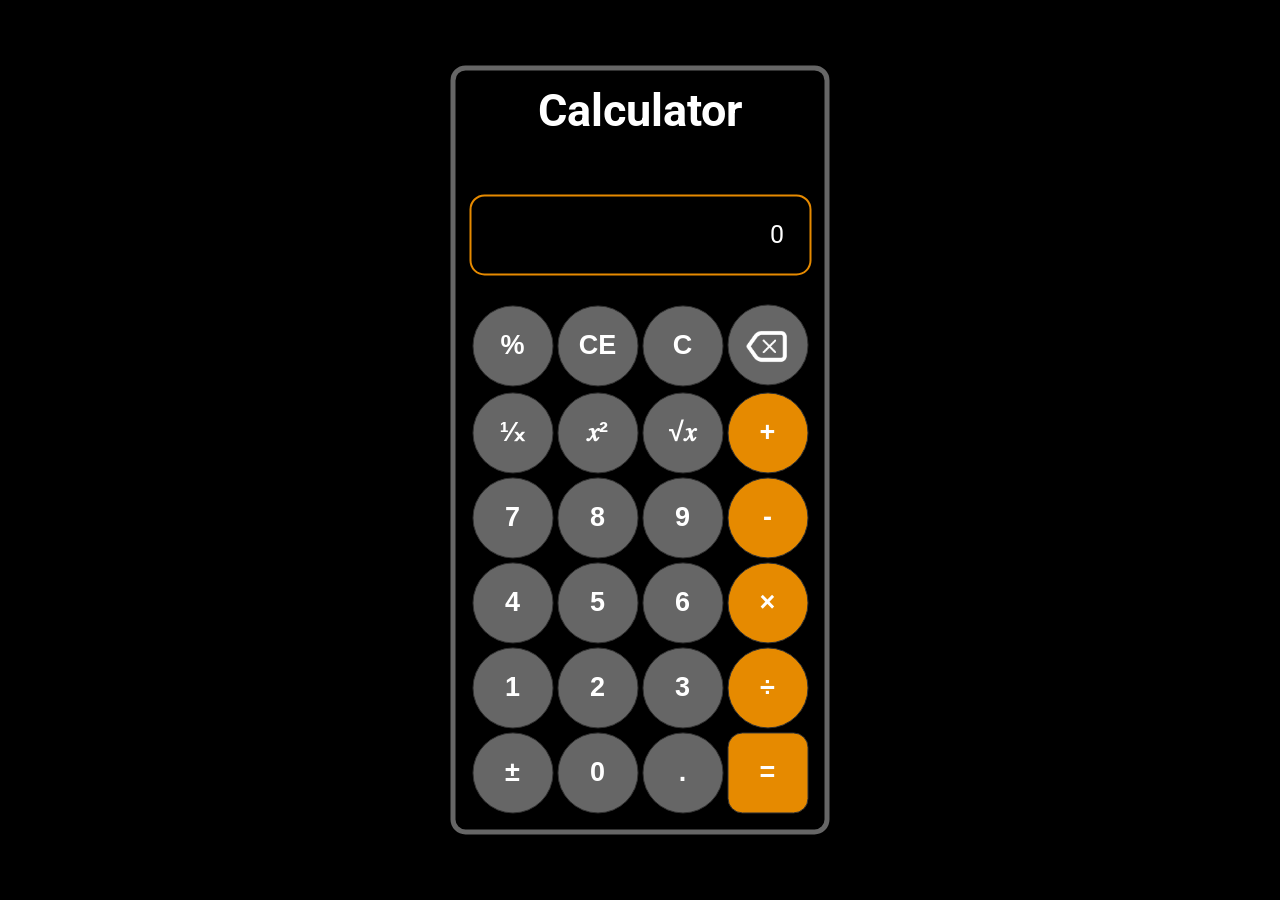
<file: Calculator/index.html>
<!DOCTYPE html>

<html>
<head>
    <Title>Calculator</title>
    <link rel="stylesheet" type="text/css" href="assets/calc_style.css"/>
    <script language="JavaScript" src="code.js" type="text/javascript"></script>
    <link href="https://fonts.googleapis.com/css2?family=Roboto:wght@300&display=swap" rel="stylesheet">
    <link rel="icon" type="image/png" href="assets/favicon.png"/>
    <meta name="viewport" content="width=device-width, initial-scale=1">
    <meta http-equiv="Content-Type" content="text/html; charset=utf-8">
</head>
<body>
    <div id="calculator">
        <h1>Calculator</h1>
        <p id="last_operation_history"></p>
        <p id="box" class="box">0</p>
        <table id="table">
            <tr>
                <td><button onclick="calculate_percentage()">%</button></td>
                <td><button onclick="clear_entry()">CE</button></td>
                <td><button onclick="button_clear()">C</button></td>
                <td><button id="backspace_btn" onclick="backspace_remove()"></button></td>
            </tr>
            <tr>
                <td><button onclick="division_one()">¹∕ₓ</button></td>
                <td><button onclick="power_of()">𝑥²</button></td>
                <td><button onclick="square_root()">√𝑥</button></td>
                <td><button id="plusOp" value="+" class="operator" onclick="button_number('+')">+</button></td>
            </tr>
            <tr>
                <td><button onclick="button_number(7)">7</button></td>
                <td><button onclick="button_number(8)">8</button></td>
                <td><button onclick="button_number(9)">9</button></td>
                <td><button id="subOp" value="-" class="operator" onclick="button_number('-')">-</button></td>
            </tr>
            <tr>
                <td><button onclick="button_number(4)">4</button></td>
                <td><button onclick="button_number(5)">5</button></td>
                <td><button onclick="button_number(6)">6</button></td>
                <td><button id="multiOp" value="*" class="operator" onclick="button_number('*')">×</button></td>
            </tr>
            <tr>
                <td><button onclick="button_number(1)">1</button></td>
                <td><button onclick="button_number(2)">2</button></td>
                <td><button onclick="button_number(3)">3</button></td>            
                <td><button id="divOp" value="/" class="operator" onclick="button_number('/')">÷</button></td>
            </tr>
            <tr>
                <td><button onclick="plus_minus()">±</button></td>
                <td><button onclick="button_number(0)">0</button></td>
                <td><button id="dot" value="." onclick="button_number('.')">.</button></td>
                <td colspan="4"><button value="=" class="operator" id="equal_sign" onclick="button_number('=')">=</button></td>
            </tr>
        </table>
    </div>
</body>
</html>
</file>
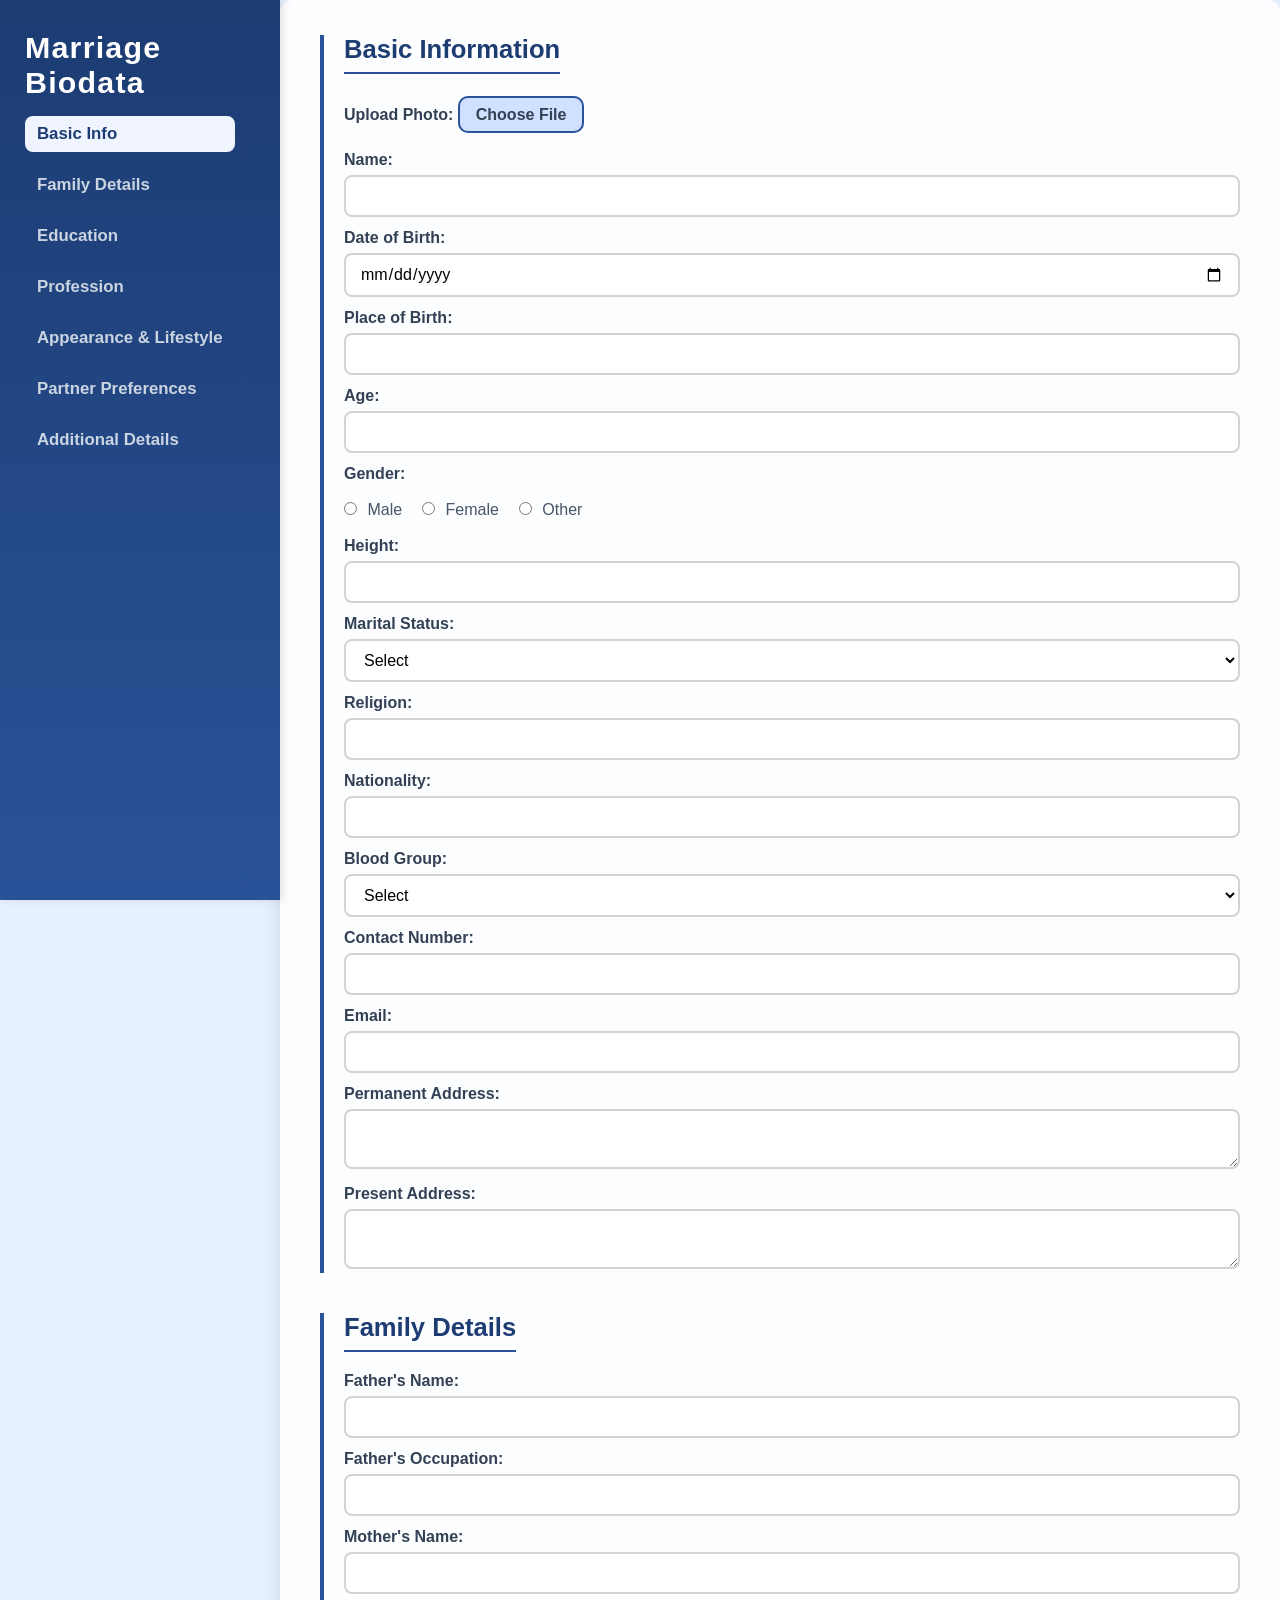
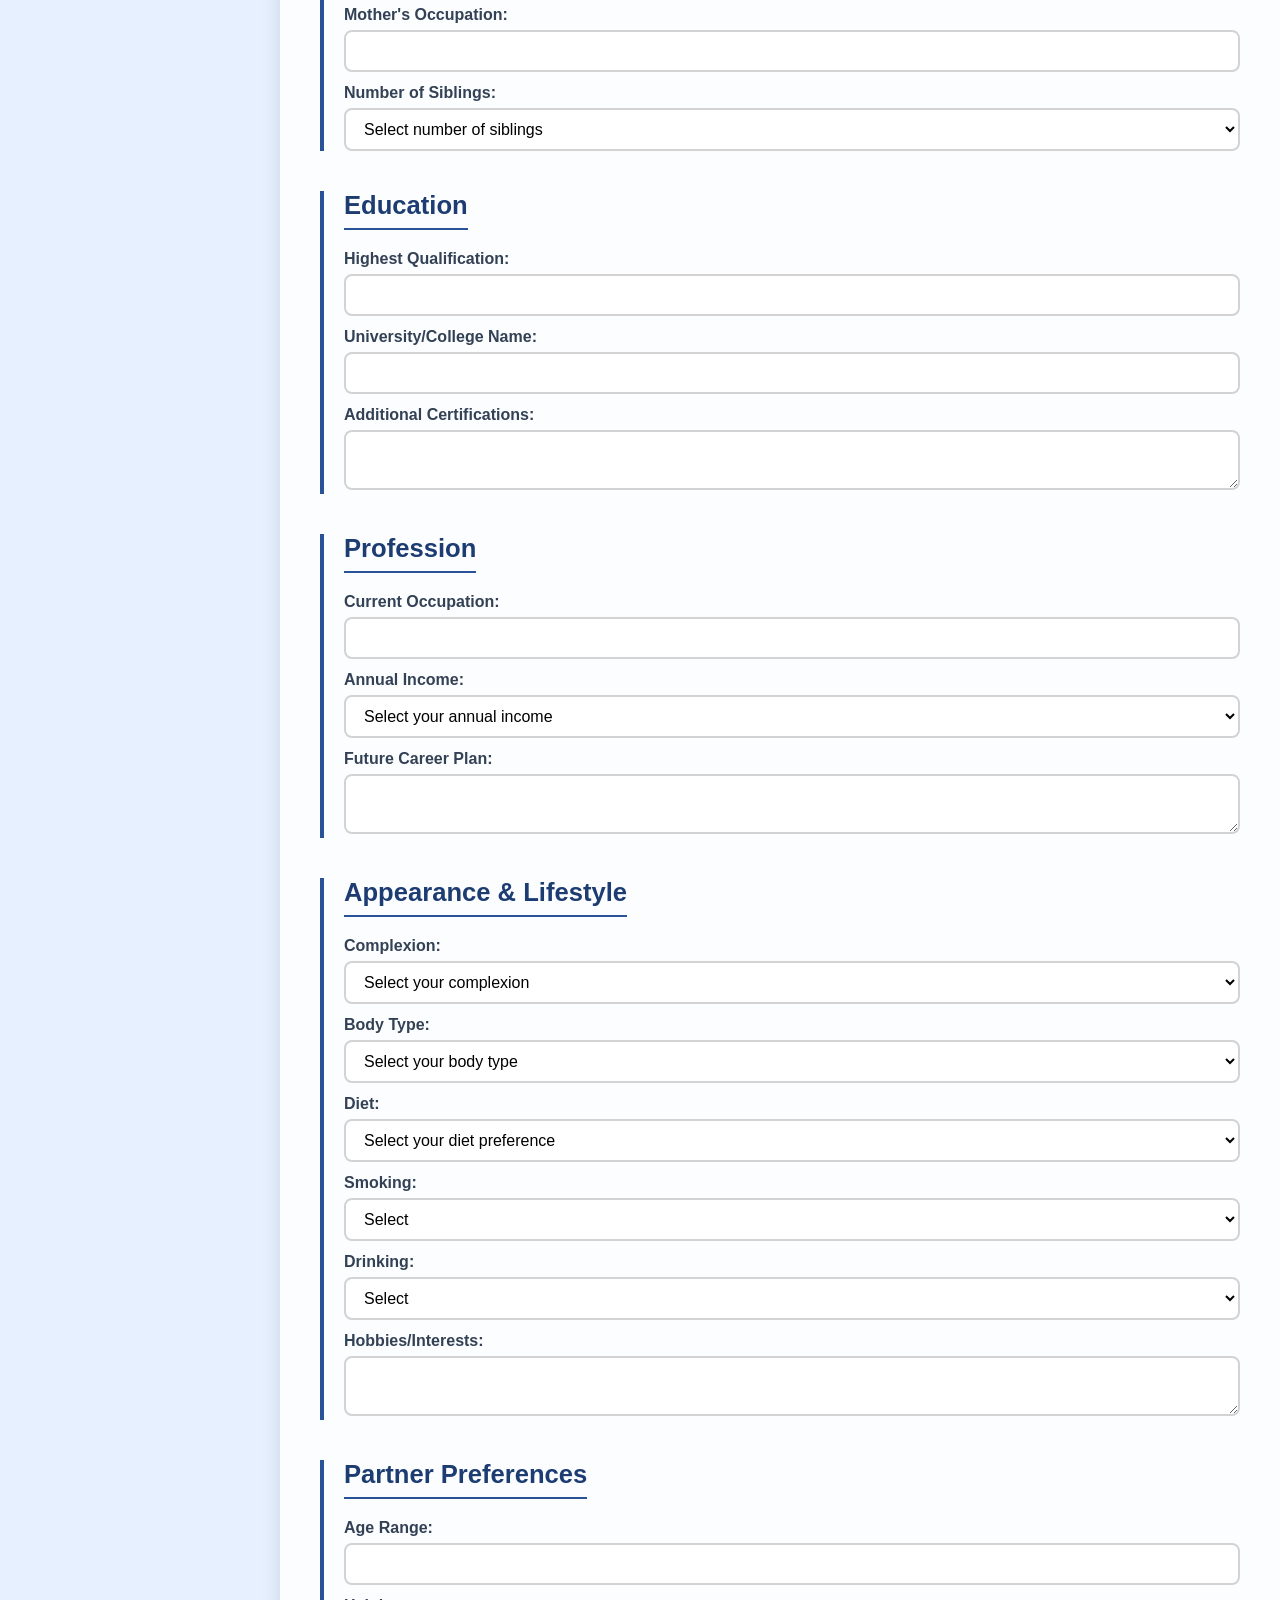
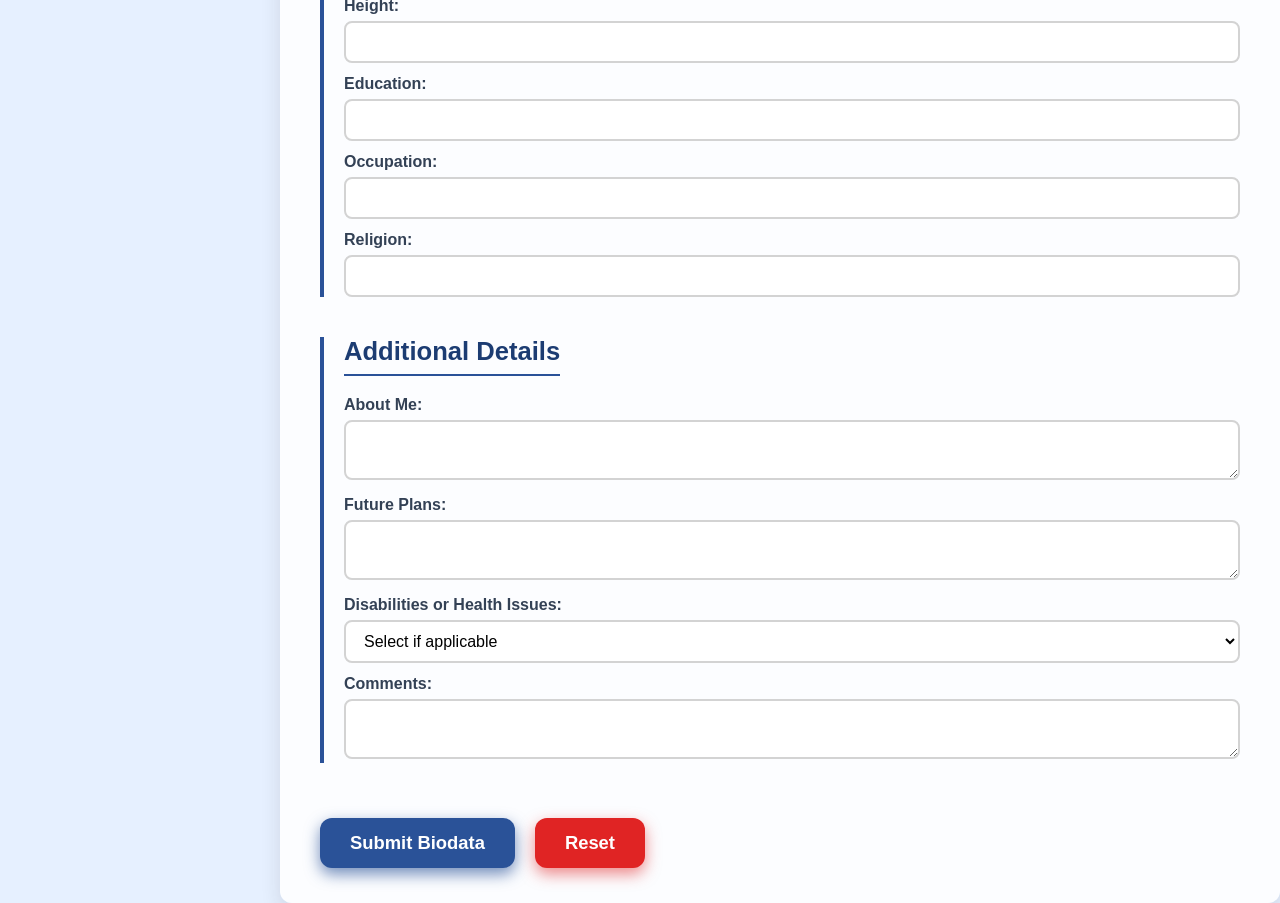
<file: Harvard/biodata/index.html>
<!DOCTYPE html>
<html lang="en">
<head>
    <meta charset="UTF-8">
    <meta name="viewport" content="width=device-width, initial-scale=1.0">
    <title>Marriage Biodata</title>
    <link rel="stylesheet" href="styles.css">
</head>
<body>
    <div class="app-wrapper">
        <aside class="sidebar">
            <h1>Marriage Biodata</h1>
            <nav>
                <ul>
                    <li><a href="#basicInfo" class="active">Basic Info</a></li>
                    <li><a href="#familyDetails">Family Details</a></li>
                    <li><a href="#education">Education</a></li>
                    <li><a href="#profession">Profession</a></li>
                    <li><a href="#lifestyle">Appearance & Lifestyle</a></li>
                    <li><a href="#partnerPreferences">Partner Preferences</a></li>
                    <li><a href="#additionalDetails">Additional Details</a></li>
                </ul>
            </nav>
        </aside>

        <main class="form-container">
            <form id="biodataForm" onsubmit="return validateForm(event)">
                <div class="form-section" id="basicInfo">
                    <h2>Basic Information</h2>
                    <label for="photo" class="file-upload">Upload Photo:
                        <span class="file-custom">Choose File</span>
                        <input type="file" id="photo" accept="image/*">
                    </label>

                    <label for="name">Name:</label>
                    <input type="text" id="name" oninput="validateTextOnly(this)">

                    <label for="dob">Date of Birth:</label>
                    <input type="date" id="dob" oninput="validateMixed(this)">

                    <label for="placeOfBirth">Place of Birth:</label>
                    <input type="text" id="placeOfBirth" oninput="validateTextOnly(this)">

                    <label for="age">Age:</label>
                    <input type="number" id="age" oninput="validateNumberOnly(this)">

                    <label>Gender:</label>
                    <div class="radio-group">
                        <label><input type="radio" name="gender" value="Male"> Male</label>
                        <label><input type="radio" name="gender" value="Female"> Female</label>
                        <label><input type="radio" name="gender" value="Other"> Other</label>
                    </div>

                    <label for="height">Height:</label>
                    <input type="text" id="height" oninput="validateHeight(this)">

                    <label for="maritalStatus">Marital Status:</label>
                    <select id="maritalStatus" onchange="validateSelect(this)">
                        <option value="Select">Select</option>
                        <option value="Married">Married</option>
                        <option value="Never Married">Never Married</option>
                        <option value="Divorced">Divorced</option>
                        <option value="Widowed">Widowed</option>
                        <option value="Other">Other</option>
                    </select>

                    <label for="religion">Religion:</label>
                    <input type="text" id="religion" oninput="validateTextOnly(this)">

                    <label for="nationality">Nationality:</label>
                    <input type="text" id="nationality" oninput="validateTextOnly(this)">

                    <label for="bloodGroup">Blood Group:</label>
                    <select id="bloodGroup" onchange="validateSelect(this)">
                        <option value="Select">Select</option>
                        <option value="A+">A+</option>
                        <option value="A-">A-</option>
                        <option value="B+">B+</option>
                        <option value="B-">B-</option>
                        <option value="AB+">AB+</option>
                        <option value="AB-">AB-</option>
                        <option value="O+">O+</option>
                        <option value="O-">O-</option>
                    </select>

                    <label for="contact">Contact Number:</label>
                    <input type="tel" id="contact" oninput="validateNumberOnly(this)">

                    <label for="email">Email:</label>
                    <input type="email" id="email" oninput="validateMixed(this)">

                    <label for="permanentAddress">Permanent Address:</label>
                    <textarea id="permanentAddress" oninput="validateMixed(this)"></textarea>

                    <label for="presentAddress">Present Address:</label>
                    <textarea id="presentAddress" oninput="validateMixed(this)"></textarea>
                </div>

                <div class="form-section" id="familyDetails">
                    <h2>Family Details</h2>
                    <label for="fatherName">Father's Name:</label>
                    <input type="text" id="fatherName" oninput="validateTextOnly(this)">

                    <label for="fatherOccupation">Father's Occupation:</label>
                    <input type="text" id="fatherOccupation" oninput="validateTextOnly(this)">

                    <label for="motherName">Mother's Name:</label>
                    <input type="text" id="motherName" oninput="validateTextOnly(this)">

                    <label for="motherOccupation">Mother's Occupation:</label>
                    <input type="text" id="motherOccupation" oninput="validateTextOnly(this)">

                    <label for="siblings">Number of Siblings:</label>
                    <select id="siblings" onchange="validateSelect(this)">
                        <option value="Select number of siblings">Select number of siblings</option>
                        <option value="0">0</option>
                        <option value="1">1</option>
                        <option value="2">2</option>
                        <option value="3">3</option>
                        <option value="4">4</option>
                        <option value="5 or more">5 or more</option>
                    </select>
                </div>

                <div class="form-section" id="education">
                    <h2>Education</h2>
                    <label for="highestQualification">Highest Qualification:</label>
                    <input type="text" id="highestQualification" oninput="validateTextOnly(this)">

                    <label for="university">University/College Name:</label>
                    <input type="text" id="university" oninput="validateTextOnly(this)">

                    <label for="additionalCertifications">Additional Certifications:</label>
                    <textarea id="additionalCertifications" oninput="validateTextOnly(this)"></textarea>
                </div>

                <div class="form-section" id="profession">
                    <h2>Profession</h2>
                    <label for="occupation">Current Occupation:</label>
                    <input type="text" id="occupation" oninput="validateTextOnly(this)">

                    <label for="income">Annual Income:</label>
                    <select id="income" onchange="validateSelect(this)">
                        <option value="Select your annual income">Select your annual income</option>
                        <option value="Currently Unemployed">Currently Unemployed</option>
                        <option value="0 - 10,000 Tk">0 - 10,000 Tk</option>
                        <option value="10,001 - 20,000 Tk">10,001 - 20,000 Tk</option>
                        <option value="20,001 - 30,000 Tk">20,001 - 30,000 Tk</option>
                        <option value="30,001 - 50,000 Tk">30,001 - 50,000 Tk</option>
                        <option value="50,001 - 70,000 Tk">50,001 - 70,000 Tk</option>
                        <option value="70,001 - 100,000 Tk">70,001 - 100,000 Tk</option>
                        <option value="100,001 - 150,000 Tk">100,001 - 150,000 Tk</option>
                        <option value="150,001 - 200,000 Tk">150,001 - 200,000 Tk</option>
                        <option value="Above 200,000 Tk">Above 200,000 Tk</option>
                    </select>

                    <label for="futureCareerPlan">Future Career Plan:</label>
                    <textarea id="futureCareerPlan" oninput="validateTextOnly(this)"></textarea>
                </div>

                <div class="form-section" id="lifestyle">
                    <h2>Appearance & Lifestyle</h2>
                    <label for="complexion">Complexion:</label>
                    <select id="complexion" onchange="validateSelect(this)">
                        <option value="Select your complexion">Select your complexion</option>
                        <option value="Very Fair">Very Fair</option>
                        <option value="Fair">Fair</option>
                        <option value="Wheatish">Wheatish</option>
                        <option value="Medium">Medium</option>
                        <option value="Dusky">Dusky</option>
                        <option value="Dark">Dark</option>
                        <option value="Other">Other</option>
                    </select>

                    <label for="bodyType">Body Type:</label>
                    <select id="bodyType" onchange="validateSelect(this)">
                        <option value="Select your body type">Select your body type</option>
                        <option value="Slim">Slim</option>
                        <option value="Athletic">Athletic</option>
                        <option value="Average">Average</option>
                        <option value="Fit">Fit</option>
                        <option value="Chubby">Chubby</option>
                        <option value="Heavy">Heavy</option>
                        <option value="Other">Other</option>
                    </select>

                    <label for="diet">Diet:</label>
                    <select id="diet" onchange="validateSelect(this)">
                        <option value="Select your diet preference">Select your diet preference</option>
                        <option value="Vegetarian">Vegetarian</option>
                        <option value="Non-Vegetarian">Non-Vegetarian</option>
                        <option value="Eggetarian (Vegetarian + Eggs)">Eggetarian (Vegetarian + Eggs)</option>
                        <option value="Vegan (No animal products)">Vegan (No animal products)</option>
                        <option value="Halal">Halal</option>
                        <option value="Kosher">Kosher</option>
                        <option value="Occasionally Non-Vegetarian">Occasionally Non-Vegetarian</option>
                        <option value="Pescatarian (Fish but no other meat)">Pescatarian (Fish but no other meat)</option>
                        <option value="Jain (Strict vegetarian, no root vegetables)">Jain (Strict vegetarian, no root vegetables)</option>
                        <option value="No Specific Preference">No Specific Preference</option>
                        <option value="Other">Other</option>
                    </select>

                    <label for="smoking">Smoking:</label>
                    <select id="smoking" onchange="validateSelect(this)">
                        <option value="Select">Select</option>
                        <option value="No">No</option>
                        <option value="Occasionally">Occasionally</option>
                        <option value="Yes">Yes</option>
                    </select>

                    <label for="drinking">Drinking:</label>
                    <select id="drinking" onchange="validateSelect(this)">
                        <option value="Select">Select</option>
                        <option value="No">No</option>
                        <option value="Occasionally">Occasionally</option>
                        <option value="Yes">Yes</option>
                    </select>

                    <label for="hobbies">Hobbies/Interests:</label>
                    <textarea id="hobbies" oninput="validateTextOnly(this)"></textarea>
                </div>

                <div class="form-section" id="partnerPreferences">
                    <h2>Partner Preferences</h2>
                    <label for="partnerAge">Age Range:</label>
                    <input type="text" id="partnerAge" oninput="validateAgeRange(this)">

                    <label for="partnerHeight">Height:</label>
                    <input type="text" id="partnerHeight" oninput="validateHeight(this)">

                    <label for="partnerEducation">Education:</label>
                    <input type="text" id="partnerEducation" oninput="validateTextOnly(this)">

                    <label for="partnerOccupation">Occupation:</label>
                    <input type="text" id="partnerOccupation" oninput="validateTextOnly(this)">

                    <label for="partnerReligion">Religion:</label>
                    <input type="text" id="partnerReligion" oninput="validateTextOnly(this)">
                </div>

                <div class="form-section" id="additionalDetails">
                    <h2>Additional Details</h2>
                    <label for="aboutMe">About Me:</label>
                    <textarea id="aboutMe" oninput="validateTextOnly(this)"></textarea>

                    <label for="futurePlans">Future Plans:</label>
                    <textarea id="futurePlans" oninput="validateTextOnly(this)"></textarea>

                    <label for="disability">Disabilities or Health Issues:</label>
                    <select id="disability" onchange="validateSelect(this)">
                        <option value="Select if applicable">Select if applicable</option>
                        <option value="None">None</option>
                        <option value="Visual Impairment">Visual Impairment</option>
                        <option value="Hearing Impairment">Hearing Impairment</option>
                        <option value="Physical Disability">Physical Disability</option>
                        <option value="Speech Disorder">Speech Disorder</option>
                        <option value="Mental Health Condition">Mental Health Condition</option>
                        <option value="Chronic Illness (e.g., Diabetes, Asthma)">Chronic Illness (e.g., Diabetes, Asthma)</option>
                        <option value="Neurological Condition">Neurological Condition</option>
                        <option value="Other (please specify)">Other (please specify)</option>
                    </select>

                    <label for="comments">Comments:</label>
                    <textarea id="comments" oninput="validateMixed(this)"></textarea>
                </div>

                <div class="submit-area">
                    <button type="submit">Submit Biodata</button>
                    <button type="reset" class="reset-btn">Reset</button>
                </div>
            </form>
        </main>
    </div>
    <script src="script.js"></script>
</body>
</html>
</file>
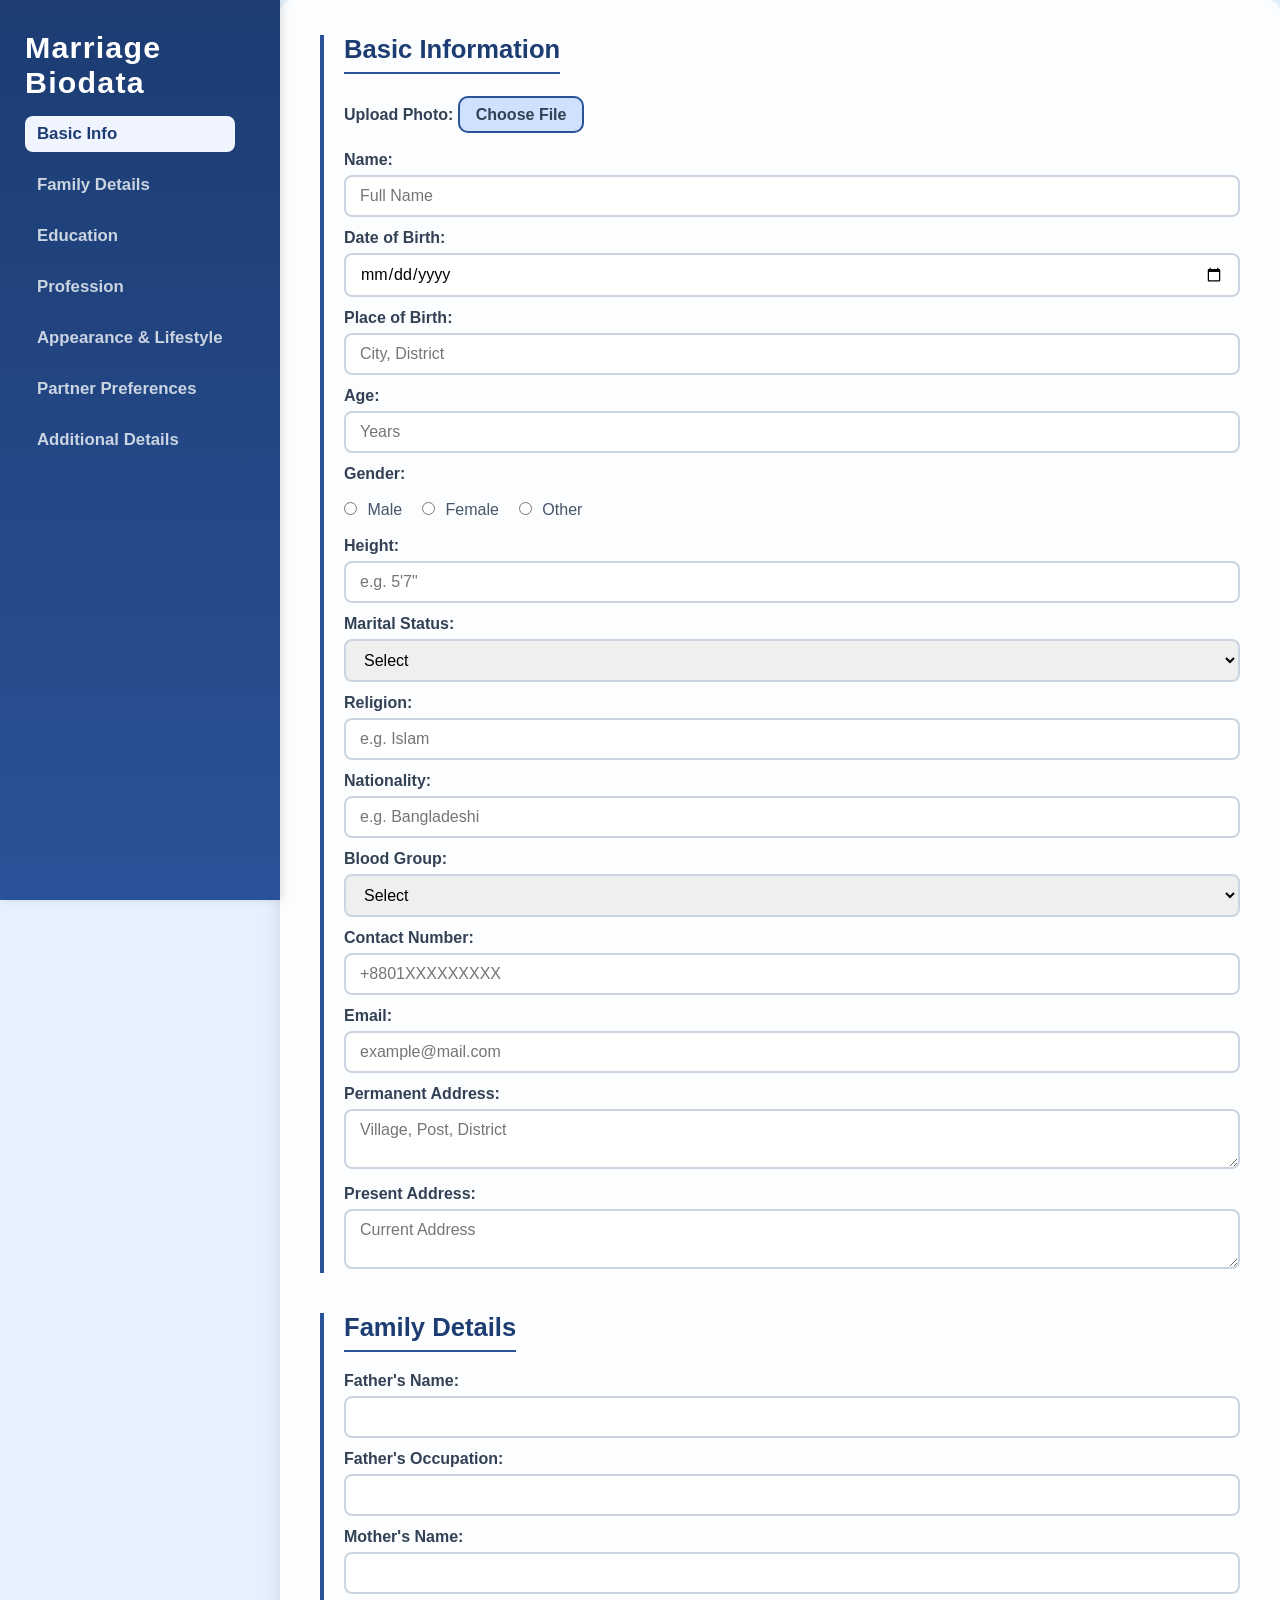
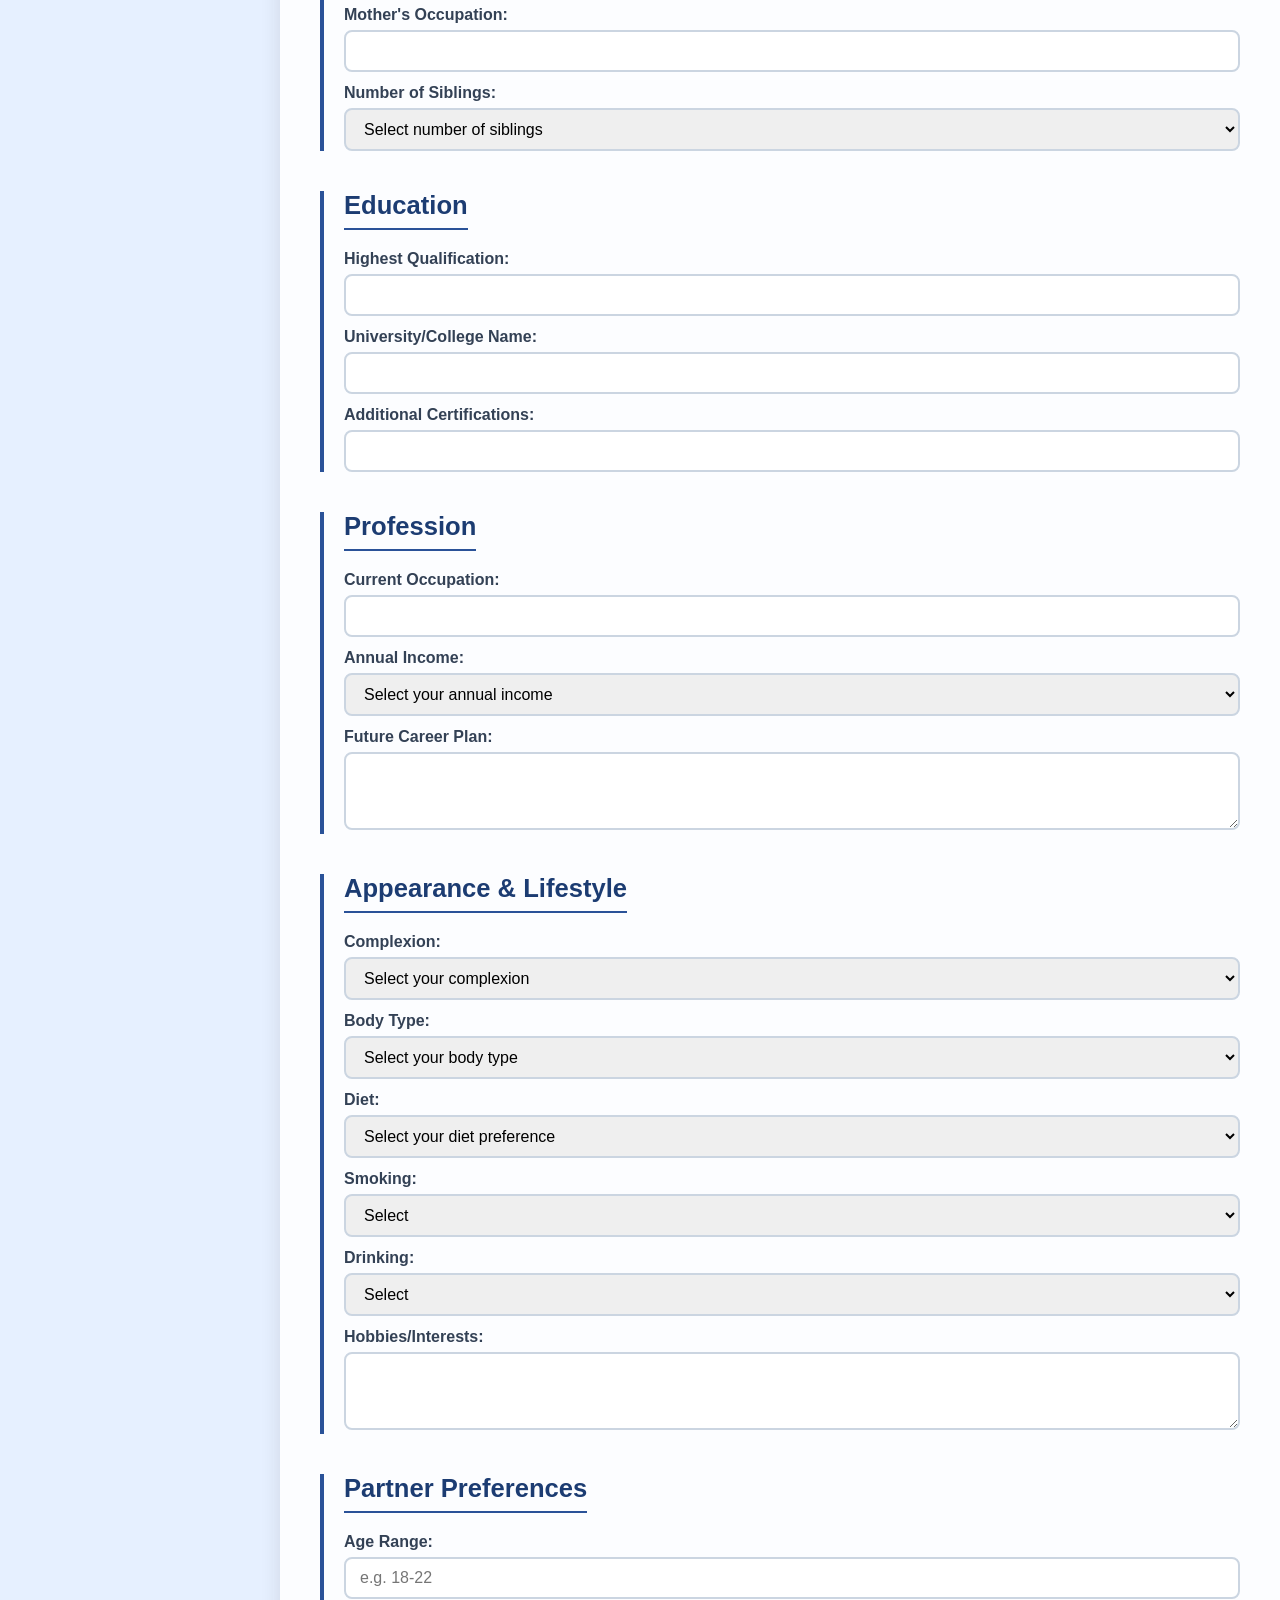
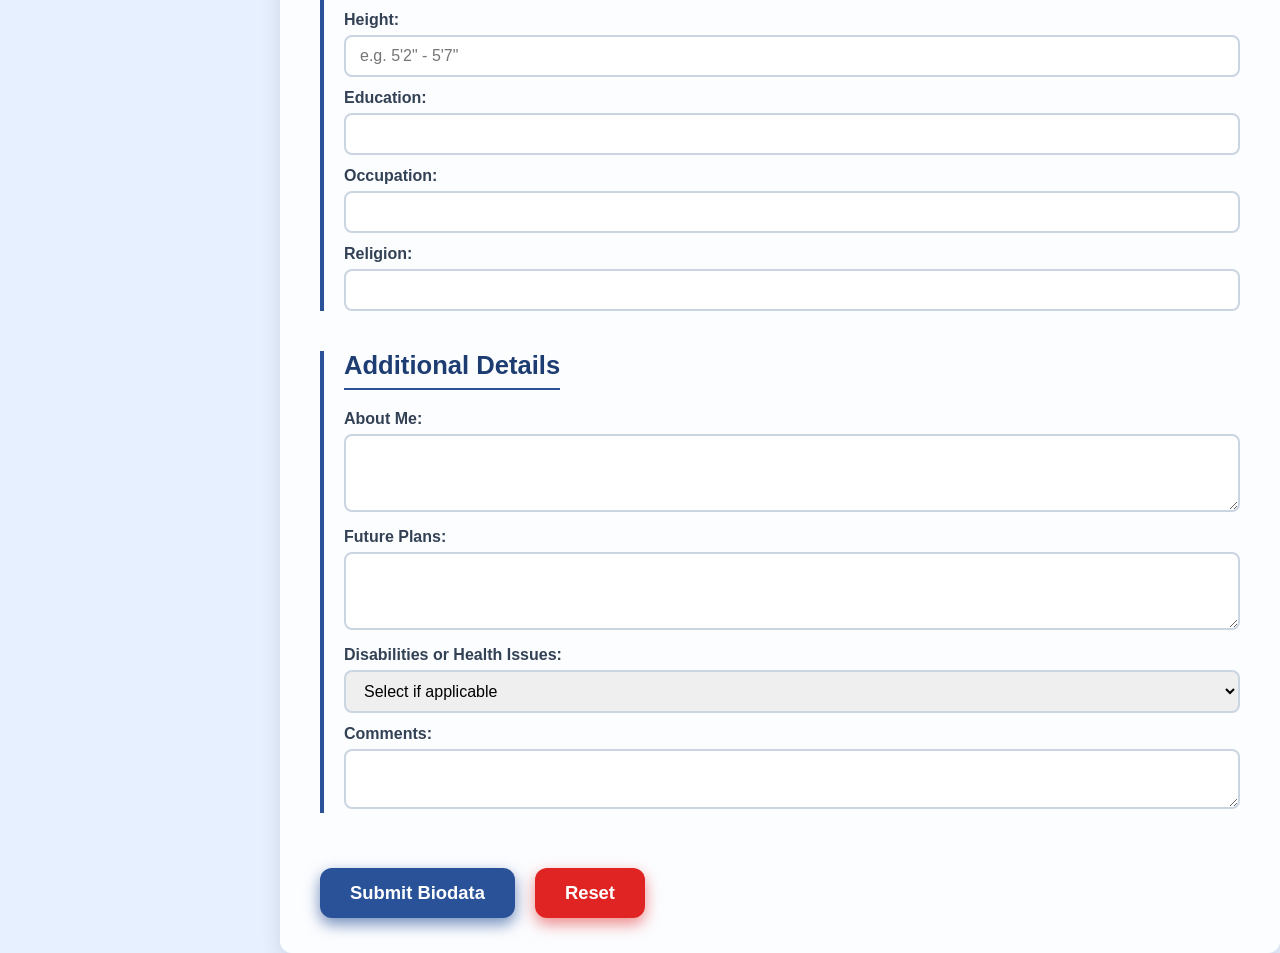
<file: Lab-01/marriage_biodata/index.html>
<!DOCTYPE html>
<html lang="en">
<head>
  <meta charset="UTF-8" />
  <meta name="viewport" content="width=device-width, initial-scale=1" />
  <title>Marriage Biodata Form</title>
  <link rel="stylesheet" href="styles.css" />
</head>
<body>
  <div class="app-wrapper">
    <aside class="sidebar">
      <h1>Marriage Biodata</h1>
      <nav>
        <ul>
          <li><a href="#basic-info" class="active">Basic Info</a></li>
          <li><a href="#family-details">Family Details</a></li>
          <li><a href="#education">Education</a></li>
          <li><a href="#profession">Profession</a></li>
          <li><a href="#appearance">Appearance & Lifestyle</a></li>
          <li><a href="#partner-preferences">Partner Preferences</a></li>
          <li><a href="#additional-details">Additional Details</a></li>
        </ul>
      </nav>
    </aside>

    <main class="form-container">
      <form>

        <section id="basic-info" class="form-section">
          <h2>Basic Information</h2>

          <label class="file-upload">
            Upload Photo:
            <input type="file" name="photo" accept="image/*" />
            <span class="file-custom">Choose File</span>
          </label>

          <label for="name">Name:</label>
          <input type="text" id="name" name="name" placeholder="Full Name" />

          <label for="dob">Date of Birth:</label>
          <input type="date" id="dob" name="dob" />

          <label for="pob">Place of Birth:</label>
          <input type="text" id="pob" name="pob" placeholder="City, District" />

          <label for="age">Age:</label>
          <input type="number" id="age" name="age" min="1" placeholder="Years" />

          <label>Gender:</label>
          <div class="radio-group">
            <label><input type="radio" name="gender" value="Male" /> Male</label>
            <label><input type="radio" name="gender" value="Female" /> Female</label>
            <label><input type="radio" name="gender" value="Other" /> Other</label>
          </div>

          <label for="height">Height:</label>
          <input type="text" id="height" name="height" placeholder="e.g. 5'7&quot;" />

          <label for="marital-status">Marital Status:</label>
          <select id="marital-status" name="marital-status">
            <option value="">Select</option>
            <option>Married</option>
            <option>Never Married</option>
            <option>Divorced</option>
            <option>Widowed</option>
            <option>Other</option>
          </select>

          <label for="religion">Religion:</label>
          <input type="text" id="religion" name="religion" placeholder="e.g. Islam" />

          <label for="nationality">Nationality:</label>
          <input type="text" id="nationality" name="nationality" placeholder="e.g. Bangladeshi" />

          <label for="blood-group">Blood Group:</label>
          <select id="blood-group" name="blood-group">
            <option value="">Select</option>
            <option>A+</option><option>A-</option><option>B+</option><option>B-</option>
            <option>AB+</option><option>AB-</option><option>O+</option><option>O-</option>
          </select>

          <label for="contact-number">Contact Number:</label>
          <input type="tel" id="contact-number" name="contact-number" placeholder="+8801XXXXXXXXX" />

          <label for="email">Email:</label>
          <input type="email" id="email" name="email" placeholder="example@mail.com" />

          <label for="permanent-address">Permanent Address:</label>
          <textarea id="permanent-address" name="permanent-address" rows="2" placeholder="Village, Post, District"></textarea>

          <label for="present-address">Present Address:</label>
          <textarea id="present-address" name="present-address" rows="2" placeholder="Current Address"></textarea>
        </section>

        <section id="family-details" class="form-section">
          <h2>Family Details</h2>

          <label for="father-name">Father's Name:</label>
          <input type="text" id="father-name" name="father-name" />

          <label for="father-occupation">Father's Occupation:</label>
          <input type="text" id="father-occupation" name="father-occupation" />

          <label for="mother-name">Mother's Name:</label>
          <input type="text" id="mother-name" name="mother-name" />

          <label for="mother-occupation">Mother's Occupation:</label>
          <input type="text" id="mother-occupation" name="mother-occupation" />

          <label for="siblings">Number of Siblings:</label>
            <select id="siblings" name="siblings">
              <option value="" disabled selected>Select number of siblings</option>
              <option value="0">0</option>
              <option value="1">1</option>
              <option value="2">2</option>
              <option value="3">3</option>
              <option value="4">4</option>
              <option value="5+">5 or more</option>
            </select>

        </section>

        <section id="education" class="form-section">
          <h2>Education</h2>

          <label for="highest-qualification">Highest Qualification:</label>
          <input type="text" id="highest-qualification" name="highest-qualification" />

          <label for="currently-pursuing">University/College Name:</label>
          <input type="text" id="currently-pursuing" name="currently-pursuing" />

          <label for="additional-certifications">Additional Certifications:</label>
          <input type="text" id="additional-certifications" name="additional-certifications" />
        </section>

        <section id="profession" class="form-section">
          <h2>Profession</h2>

          <label for="current-occupation">Current Occupation:</label>
          <input type="text" id="current-occupation" name="current-occupation" />

          <label for="annual-income">Annual Income:</label>
            <select id="annualIncome" name="annualIncome">
              <option value="" disabled selected>Select your annual income</option>
              <option value="unemployed">Currently Unemployed</option>
              <option value="0-10000">0 - 10,000 Tk</option>
              <option value="10001-20000">10,001 - 20,000 Tk</option>
              <option value="20001-30000">20,001 - 30,000 Tk</option>
              <option value="30001-50000">30,001 - 50,000 Tk</option>
              <option value="50001-70000">50,001 - 70,000 Tk</option>
              <option value="70001-100000">70,001 - 100,000 Tk</option>
              <option value="100001-150000">100,001 - 150,000 Tk</option>
              <option value="150001-200000">150,001 - 200,000 Tk</option>
              <option value="above-200000">Above 200,000 Tk</option>
            </select>

          <label for="future-career-plan">Future Career Plan:</label>
          <textarea id="future-career-plan" name="future-career-plan" rows="3"></textarea>
        </section>

        <section id="appearance" class="form-section">
          <h2>Appearance & Lifestyle</h2>

          <label for="complexion">Complexion:</label>
            <select id="complexion" name="complexion">
               <option value="" disabled selected>Select your complexion</option>
               <option value="very_fair">Very Fair</option>
               <option value="fair">Fair</option>
               <option value="wheatish">Wheatish</option>
               <option value="medium">Medium</option>
               <option value="dusky">Dusky</option>
               <option value="dark">Dark</option>
               <option value="other">Other</option>
            </select>


          <label for="bodyType">Body Type:</label>
             <select id="bodyType" name="bodyType">
               <option value="" disabled selected>Select your body type</option>
               <option value="slim">Slim</option>
               <option value="athletic">Athletic</option>
               <option value="average">Average</option>
               <option value="fit">Fit</option>
               <option value="chubby">Chubby</option>
               <option value="heavy">Heavy</option>
               <option value="other">Other</option>
            </select>


          <label for="diet">Diet:</label>
            <select id="diet" name="diet">
               <option value="" disabled selected>Select your diet preference</option>
               <option value="vegetarian">Vegetarian</option>
               <option value="non_vegetarian">Non-Vegetarian</option>
               <option value="eggetarian">Eggetarian (Vegetarian + Eggs)</option>
               <option value="vegan">Vegan (No animal products)</option>
               <option value="halal">Halal</option>
               <option value="kosher">Kosher</option>
               <option value="occasionally_non_veg">Occasionally Non-Vegetarian</option>
               <option value="pescatarian">Pescatarian (Fish but no other meat)</option>
               <option value="jain">Jain (Strict vegetarian, no root vegetables)</option>
               <option value="no_preference">No Specific Preference</option>
               <option value="other">Other</option>
            </select>


          <label for="smoking">Smoking:</label>
          <select id="smoking" name="smoking">
            <option value="">Select</option>
            <option>No</option>
            <option>Occasionally</option>
            <option>Yes</option>
          </select>

          <label for="drinking">Drinking:</label>
          <select id="drinking" name="drinking">
            <option value="">Select</option>
            <option>No</option>
            <option>Occasionally</option>
            <option>Yes</option>
          </select>

          <label for="hobbies-interests">Hobbies/Interests:</label>
          <textarea id="hobbies-interests" name="hobbies-interests" rows="3"></textarea>
        </section>

        <section id="partner-preferences" class="form-section">
          <h2>Partner Preferences</h2>

          <label for="partner-age-range">Age Range:</label>
          <input type="text" id="partner-age-range" name="partner-age-range" placeholder="e.g. 18-22" />

          <label for="partner-height">Height:</label>
          <input type="text" id="partner-height" name="partner-height" placeholder="e.g. 5'2&quot; - 5'7&quot;" />

          <label for="partner-education">Education:</label>
          <input type="text" id="partner-education" name="partner-education" />

          <label for="partner-occupation">Occupation:</label>
          <input type="text" id="partner-occupation" name="partner-occupation" />

          <label for="partner-religion">Religion:</label>
          <input type="text" id="partner-religion" name="partner-religion" />
        </section>

        <section id="additional-details" class="form-section">
          <h2>Additional Details</h2>

          <label for="about-me">About Me:</label>
          <textarea id="about-me" name="about-me" rows="3"></textarea>

          <label for="future-plans">Future Plans:</label>
          <textarea id="future-plans" name="future-plans" rows="3"></textarea>

          
          <label for="healthIssues">Disabilities or Health Issues:</label>
            <select id="healthIssues" name="healthIssues">
              <option value="" disabled selected>Select if applicable</option>
              <option value="none">None</option>
              <option value="visual_impairment">Visual Impairment</option>
              <option value="hearing_impairment">Hearing Impairment</option>
              <option value="physical_disability">Physical Disability</option>
              <option value="speech_disorder">Speech Disorder</option>
              <option value="mental_health_condition">Mental Health Condition</option>
              <option value="chronic_illness">Chronic Illness (e.g., Diabetes, Asthma)</option>
              <option value="neurological_condition">Neurological Condition</option>
              <option value="other">Other (please specify)</option>
            </select>


          <label for="comments">Comments:</label>
          <textarea id="comments" name="comments" rows="2"></textarea>
        </section>

        <div class="submit-area">
          <button type="submit">Submit Biodata</button>
          <button type="reset" class="reset-btn">Reset</button>
        </div>

      </form>
    </main>
  </div>

  <script>
  // Sidebar navigation highlighting
  document.querySelectorAll('.sidebar nav a').forEach(link => {
    link.addEventListener('click', function(e) {
      // Remove 'active' from all links
      document.querySelectorAll('.sidebar nav a').forEach(l => l.classList.remove('active'));
      // Add 'active' to clicked link
      this.classList.add('active');
    });
  });
</script>
</body>
</html>
</file>
<file: Calculator/assets/calc_style.css>
body {
    font-size: 2.5vh;
    top: 15%;
    left: 40%;
    margin: 0 auto;
    background-color: black;
    font-family: 'Roboto', sans-serif;
}

h1 {
    color: white;
    text-align: center;
    margin: 0;
}

#calculator {
    width: auto;
    height: auto;
    padding: 1.5vh;
    border: 5px solid #666666;
    border-radius: 15px;
    margin: 0;
    position: absolute;
    top: 50%;
    left: 50%;
    -ms-transform: translate(-50%, -50%);
    transform: translate(-50%, -50%);
}

.box {
    text-align:right;
    font-size: 2.8vh;
    height: 3vh;
    line-height: 3vh;
    padding: 1em;
    border: 2px solid #e68a00;
    color: white;
    border-radius: 15px;
    background-color: black;
}

#last_operation_history {
    height: 1.8vh;
    font-size: 1.8vh;
    text-align:right;
    padding-right: 1.5vh;
    color: rgb(177, 176, 176);
    background-color: black;
}

button {
    width:9vh;
    height: 9vh;
    font-weight:bold;
    font-size: 3vh;
    color: white;
    background-color: #666666;
    border-radius: 50%;
    border: 1px solid #333333;
}

#backspace_btn {
    background-image: url("../assets/back_remove.png");
    background-repeat: no-repeat;
    background-position: 50% 50%;
    background-size: 1.7em;
}

button:hover {
    background-color: #999999;
    cursor: pointer;
}

.operator {
    background-color: #e68a00;
}

.operator:hover {
    background-color: #ffd11a;
}

#equal_sign {
    width: 100%;
    border-radius: 15px;
}
</file>
<file: Harvard/biodata/styles.css>
/* Reset some default styles */
* {
  box-sizing: border-box;
  margin: 0;
  padding: 0;
  font-family: 'Segoe UI', Tahoma, Geneva, Verdana, sans-serif;
}

/* Main container layout */
.app-wrapper {
  display: flex;
  min-height: 100vh;
  background: #e6f0ff;
  color: #1a1a2e;
}

/* Sidebar styles */
.sidebar {
  background: linear-gradient(180deg, #1c3c72, #2a5298);
  color: #fff;
  width: 280px;
  padding: 30px 25px;
  box-shadow: 3px 0 8px rgba(0,0,0,0.1);
  display: flex;
  flex-direction: column;
  align-items: flex-start;
  position: sticky;
  top: 0;
  height: 100vh;
}

.sidebar h1 {
  font-size: 1.9rem;
  margin-bottom: 1rem;
  font-weight: 700;
  letter-spacing: 1.2px;
}

.sidebar nav ul {
  list-style: none;
  width: 100%;
}

.sidebar nav ul li {
  margin-bottom: 15px;
}

.sidebar nav ul li a {
  color: #cbd5e1;
  text-decoration: none;
  font-size: 1.05rem;
  font-weight: 600;
  padding: 8px 12px;
  border-radius: 8px;
  display: block;
  transition: background-color 0.3s ease, color 0.3s ease;
}

.sidebar nav ul li a:hover,
.sidebar nav ul li a.active {
  background-color: #f0f4ff;
  color: #1c3c72;
  font-weight: 700;
}

/* Main form container */
.form-container {
  flex-grow: 1;
  padding: 35px 40px;
  overflow-y: auto;
  max-width: 1000px;
  margin: auto;
  background: #ffffffdd;
  box-shadow: 0 8px 20px rgb(32 33 36 / 12%);
  border-radius: 12px;
}

/* Form sections */
form {
  display: flex;
  flex-direction: column;
  gap: 40px;
}

.form-section {
  border-left: 4px solid #2a5298;
  padding-left: 20px;
}

.form-section h2 {
  font-size: 1.6rem;
  margin-bottom: 20px;
  color: #1c3c72;
  font-weight: 700;
  border-bottom: 2px solid #2a5298;
  padding-bottom: 8px;
  max-width: fit-content;
}

/* Labels and inputs */
label {
  display: block;
  font-weight: 600;
  margin-bottom: 6px;
  margin-top: 12px;
  color: #334155;
}

input[type="text"],
input[type="number"],
input[type="email"],
input[type="date"],
input[type="tel"],
select,
textarea {
  width: 100%;
  padding: 10px 14px;
  border: 2px solid #D3D3D3; /* Light gray default border */
  border-radius: 8px;
  font-size: 1rem;
  transition: border-color 0.3s ease, box-shadow 0.3s ease;
  font-family: inherit;
  resize: vertical;
  background-color: #FFFFFF; /* Explicit white background */
}

input[type="text"]:focus,
input[type="number"]:focus,
input[type="email"]:focus,
input[type="date"]:focus,
input[type="tel"]:focus,
select:focus,
textarea:focus {
  outline: none;
  box-shadow: 0 0 8px #8eaef7aa; /* Keep shadow for focus, no border-color change */
}

/* Validation styles */
input.valid,
select.valid,
textarea.valid {
  border: 2px solid #4CAF50 !important; /* Green for valid */
}

input.invalid,
select.invalid,
textarea.invalid {
  border: 2px solid #FF0000 !important; /* Red for invalid */
}

/* Radio group styles */
.radio-group {
  display: flex;
  gap: 20px;
  margin-top: 5px;
}

.radio-group.invalid {
  border: 2px solid #FF0000;
  padding: 5px;
  border-radius: 8px;
}

.radio-group label {
  font-weight: 500;
  color: #475569;
  cursor: pointer;
}

.radio-group input[type="radio"] {
  margin-right: 6px;
  cursor: pointer;
}

/* File upload styles */
.file-upload {
  position: relative;
  display: inline-block;
  margin-bottom: 15px;
  font-weight: 600;
  color: #334155;
  cursor: pointer;
}

.file-upload input[type="file"] {
  position: absolute;
  opacity: 0;
  width: 0;
  height: 0;
}

.file-custom {
  border: 2px solid #2a5298;
  padding: 8px 16px;
  border-radius: 10px;
  background-color: #d0e0ff;
  font-weight: 600;
  font-size: 1rem;
  user-select: none;
  transition: background-color 0.3s ease;
}

.file-upload:hover .file-custom {
  background-color: #a0bfff;
}

/* Submit/reset buttons */
.submit-area {
  display: flex;
  gap: 20px;
  margin-top: 15px;
}

button {
  padding: 14px 30px;
  font-size: 1.15rem;
  font-weight: 700;
  border: none;
  border-radius: 12px;
  cursor: pointer;
  color: white;
  background: #2a5298;
  box-shadow: 0 6px 15px #2a5298aa;
  transition: background-color 0.3s ease, box-shadow 0.3s ease;
}

button:hover {
  background-color: #1c3c72;
  box-shadow: 0 8px 25px #1c3c7288;
}

.reset-btn {
  background-color: #e02424;
  box-shadow: 0 6px 15px #e0242488;
}

.reset-btn:hover {
  background-color: #a31515;
  box-shadow: 0 8px 25px #a3151588;
}

/* Scrollbar styling */
.form-container::-webkit-scrollbar {
  width: 8px;
}

.form-container::-webkit-scrollbar-track {
  background: #f0f4ff;
  border-radius: 10px;
}

.form-container::-webkit-scrollbar-thumb {
  background-color: #2a5298;
  border-radius: 10px;
  border: 2px solid #f0f4ff;
}

/* Responsive for smaller screens */
@media (max-width: 900px) {
  .app-wrapper {
    flex-direction: column;
  }

  .sidebar {
    width: 100%;
    height: auto;
    position: relative;
    padding: 20px 15px;
  }

  .form-container {
    max-width: 100%;
    padding: 20px 15px;
    border-radius: 0;
  }

  .sidebar nav ul {
    display: flex;
    flex-wrap: wrap;
    gap: 10px;
  }

  .sidebar nav ul li {
    margin-bottom: 0;
  }

  .sidebar nav ul li a {
    padding: 8px 14px;
    font-size: 0.95rem;
  }
}
</file>
<file: Lab-01/marriage_biodata/styles.css>
/* Reset some default styles */
* {
  box-sizing: border-box;
  margin: 0;
  padding: 0;
  font-family: 'Segoe UI', Tahoma, Geneva, Verdana, sans-serif;
}

/* Main container layout */
.app-wrapper {
  display: flex;
  min-height: 100vh;
  background: #e6f0ff;
  color: #1a1a2e;
}

/* Sidebar styles */
.sidebar {
  background: linear-gradient(180deg, #1c3c72, #2a5298);
  color: #fff;
  width: 280px;
  padding: 30px 25px;
  box-shadow: 3px 0 8px rgba(0,0,0,0.1);
  display: flex;
  flex-direction: column;
  align-items: flex-start;
  position: sticky;
  top: 0;
  height: 100vh;
}

.sidebar h1 {
  font-size: 1.9rem;
  margin-bottom: 1rem;
  font-weight: 700;
  letter-spacing: 1.2px;
}

.sidebar nav ul {
  list-style: none;
  width: 100%;
}

.sidebar nav ul li {
  margin-bottom: 15px;
}

.sidebar nav ul li a {
  color: #cbd5e1;
  text-decoration: none;
  font-size: 1.05rem;
  font-weight: 600;
  padding: 8px 12px;
  border-radius: 8px;
  display: block;
  transition: background-color 0.3s ease, color 0.3s ease;
}

.sidebar nav ul li a:hover,
.sidebar nav ul li a.active {
  background-color: #f0f4ff;
  color: #1c3c72;
  font-weight: 700;
}

/* Main form container */
.form-container {
  flex-grow: 1;
  padding: 35px 40px;
  overflow-y: auto;
  max-width: 1000px;
  margin: auto;
  background: #ffffffdd;
  box-shadow: 0 8px 20px rgb(32 33 36 / 12%);
  border-radius: 12px;
}

/* Form sections */
form {
  display: flex;
  flex-direction: column;
  gap: 40px;
}

.form-section {
  border-left: 4px solid #2a5298;
  padding-left: 20px;
}

.form-section h2 {
  font-size: 1.6rem;
  margin-bottom: 20px;
  color: #1c3c72;
  font-weight: 700;
  border-bottom: 2px solid #2a5298;
  padding-bottom: 8px;
  max-width: fit-content;
}

/* Labels and inputs */
label {
  display: block;
  font-weight: 600;
  margin-bottom: 6px;
  margin-top: 12px;
  color: #334155;
}

input[type="text"],
input[type="number"],
input[type="email"],
input[type="date"],
input[type="tel"],
select,
textarea {
  width: 100%;
  padding: 10px 14px;
  border: 2px solid #cbd5e1;
  border-radius: 8px;
  font-size: 1rem;
  transition: border-color 0.3s ease;
  font-family: inherit;
  resize: vertical;
}

input[type="text"]:focus,
input[type="number"]:focus,
input[type="email"]:focus,
input[type="date"]:focus,
input[type="tel"]:focus,
select:focus,
textarea:focus {
  border-color: #2a5298;
  outline: none;
  box-shadow: 0 0 8px #8eaef7aa;
}

/* Radio group styles */
.radio-group {
  display: flex;
  gap: 20px;
  margin-top: 5px;
}

.radio-group label {
  font-weight: 500;
  color: #475569;
  cursor: pointer;
}

.radio-group input[type="radio"] {
  margin-right: 6px;
  cursor: pointer;
}

/* File upload styles */
.file-upload {
  position: relative;
  display: inline-block;
  margin-bottom: 15px;
  font-weight: 600;
  color: #334155;
  cursor: pointer;
}

.file-upload input[type="file"] {
  position: absolute;
  opacity: 0;
  width: 0;
  height: 0;
}

.file-custom {
  border: 2px solid #2a5298;
  padding: 8px 16px;
  border-radius: 10px;
  background-color: #d0e0ff;
  font-weight: 600;
  font-size: 1rem;
  user-select: none;
  transition: background-color 0.3s ease;
}

.file-upload:hover .file-custom {
  background-color: #a0bfff;
}

/* Submit/reset buttons */
.submit-area {
  display: flex;
  gap: 20px;
  margin-top: 15px;
}

button {
  padding: 14px 30px;
  font-size: 1.15rem;
  font-weight: 700;
  border: none;
  border-radius: 12px;
  cursor: pointer;
  color: white;
  background: #2a5298;
  box-shadow: 0 6px 15px #2a5298aa;
  transition: background-color 0.3s ease, box-shadow 0.3s ease;
}

button:hover {
  background-color: #1c3c72;
  box-shadow: 0 8px 25px #1c3c7288;
}

.reset-btn {
  background-color: #e02424;
  box-shadow: 0 6px 15px #e0242488;
}

.reset-btn:hover {
  background-color: #a31515;
  box-shadow: 0 8px 25px #a3151588;
}

/* Scrollbar styling */
.form-container::-webkit-scrollbar {
  width: 8px;
}

.form-container::-webkit-scrollbar-track {
  background: #f0f4ff;
  border-radius: 10px;
}

.form-container::-webkit-scrollbar-thumb {
  background-color: #2a5298;
  border-radius: 10px;
  border: 2px solid #f0f4ff;
}

/* Responsive for smaller screens */
@media (max-width: 900px) {
  .app-wrapper {
    flex-direction: column;
  }

  .sidebar {
    width: 100%;
    height: auto;
    position: relative;
    padding: 20px 15px;
  }

  .form-container {
    max-width: 100%;
    padding: 20px 15px;
    border-radius: 0;
  }

  .sidebar nav ul {
    display: flex;
    flex-wrap: wrap;
    gap: 10px;
  }

  .sidebar nav ul li {
    margin-bottom: 0;
  }

  .sidebar nav ul li a {
    padding: 8px 14px;
    font-size: 0.95rem;
  }
}
</file>
